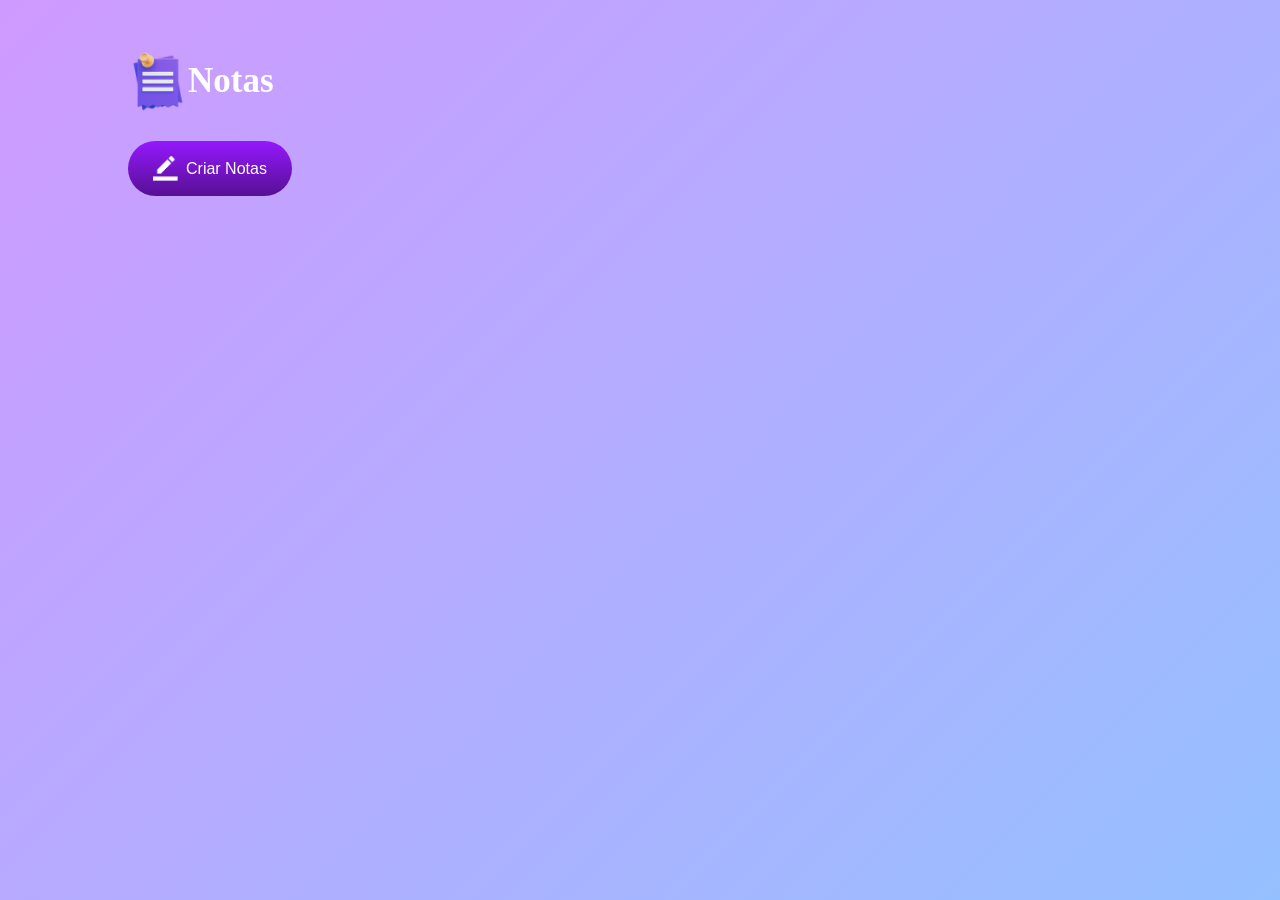
<file: App de Notas/index.html>
<!DOCTYPE html>
<html lang="pt-br">

<head>
    <meta charset="UTF-8">
    <meta name="viewport" content="width=device-width, initial-scale=1.0">
    <title>App de Notas</title>
    <link rel="stylesheet" href="style.css">
</head>

<body>

    <div class="container">
        <h1><img src="images/notes.png">Notas</h1>
        <button class="btn"><img src="images/edit.png">Criar Notas</button>
        <div class="container-notas">
            <!-- <p contenteditable="true" class="input-box">
                <img src="images/delete.png">

            </p> -->
        </div>


    </div>
    
    <script src="script.js"></script>

</body>


</html>
</file>
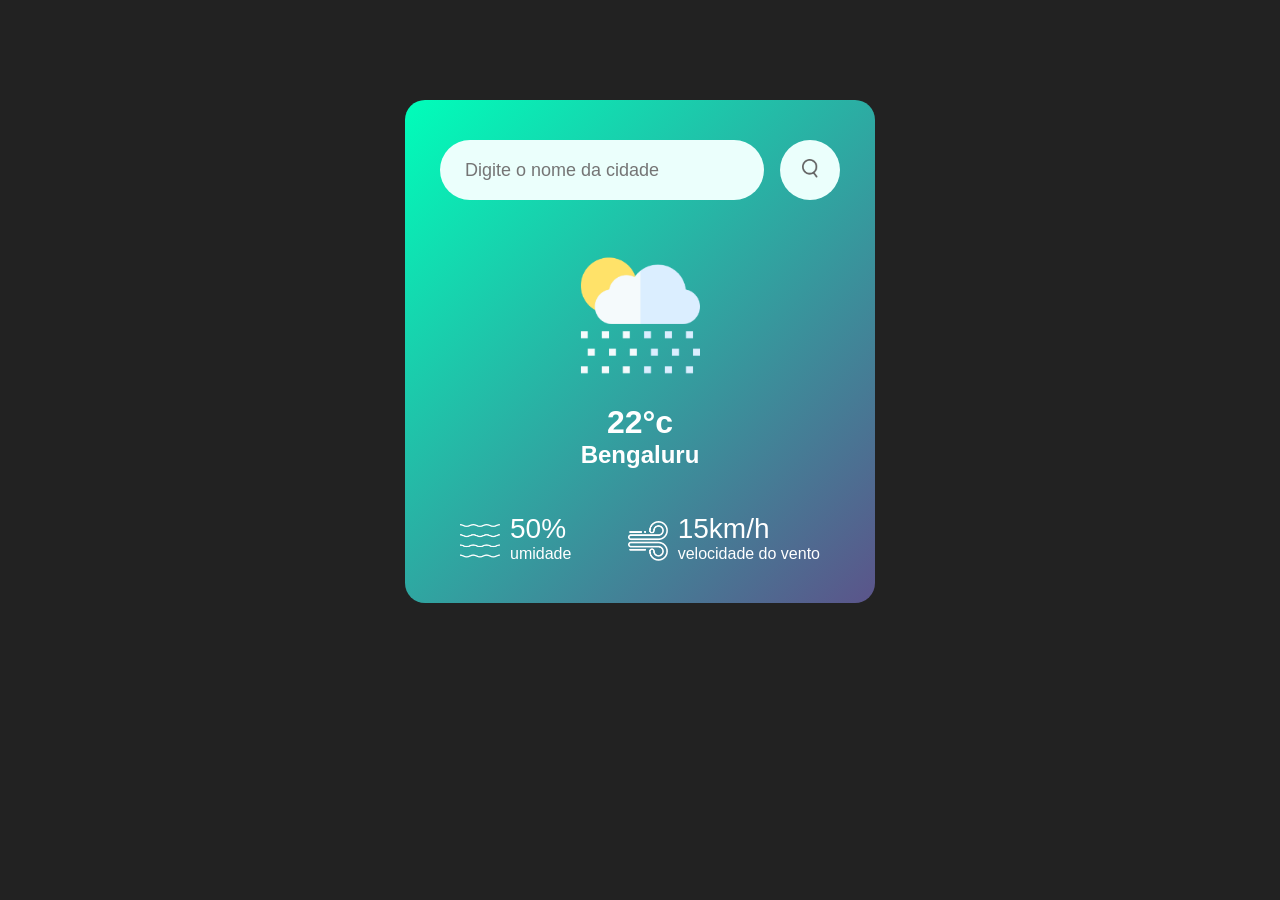
<file: app de temperatura/index.html>
<!DOCTYPE html>
<html lang="pt-br">

<head>
    <meta charset="UTF-8">
    <meta name="viewport" content="width=device-width, initial-scale=1.0">
    <title>App de previsão do tempo</title>
    <link rel="stylesheet" href="style.css">
</head>

<body>

    <div class="card">
        <div class="pesquisa">
            <input type="text" placeholder="Digite o nome da cidade" spellcheck="false">
            <button><img src="images/search.png"></button>
        </div>
        <div class="document.querySelector(".vento").innerHTML = Math.round(data.wind.speed * 3.6) + "km/h";">
            <img src="images/rain.png" class="icone-temperatura">
            <h1 class="temp">22°c</h1>
            <h2 class="cidade">Bengaluru</h2>
            <div class="detalhes">
                <div class="col">
                    <img src="images/humidity.png">
                    <div>
                        <div class="umidade">50%</div>
                        <p>umidade</p>
                    </div>
                </div>
                <div class="col">
                    <img src="images/wind.png">
                    <div>
                        <div class="vento">15km/h</div>
                        <p>velocidade do vento</p>
                    </div>
                </div>
            </div>

        </div>
    </div>

        <script>
            const apiKey = "262d0be4bef36c4bde22b6c93bdebbbf";
            const apiUrl = "https://api.openweathermap.org/data/2.5/weather?units=metric&q=";

            const searchBox = document.querySelector(".pesquisa input")
            const searchBtn = document.querySelector(".pesquisa button")
            const weatherIcon = document.querySelector(".icone-temperatura")

            async function checkWeather(cidade) {
                const response = await fetch(apiUrl + cidade + `&appid=${apiKey}`);
                var data = await response.json();

                console.log(data);

                document.querySelector(".cidade").innerHTML = data.name;
                document.querySelector(".temp").innerHTML = Math.round(data.main.temp) + "°c";
                document.querySelector(".umidade").innerHTML = data.main.humidity + "%";
                document.querySelector(".vento").innerHTML = Math.round(data.wind.speed * 3.6) + "km/h";

                if(data.weather[0].main == "Clouds"){
                weatherIcon.src="images/clouds.png";

                }
                else if(data.weather[0].main == "Clear"){
                    weatherIcon.src = "images/clear.png"
                }
                else if(data.weather[0].main == "Rain"){
                    weatherIcon.src = "images/rain.png"
                 }
                   else if(data.weather[0].main == "Drizzle"){
                    weatherIcon.src = "images/drizzle.png"
                }
                  else if(data.weather[0].main == "Mist"){
                    weatherIcon.src = "images/mist.png"
                  }
            
            
            }
            searchBtn.addEventListener("click", ()=>{
                checkWeather(searchBox.value); 
            })
          
        </script>
</body>

</html>
</file>
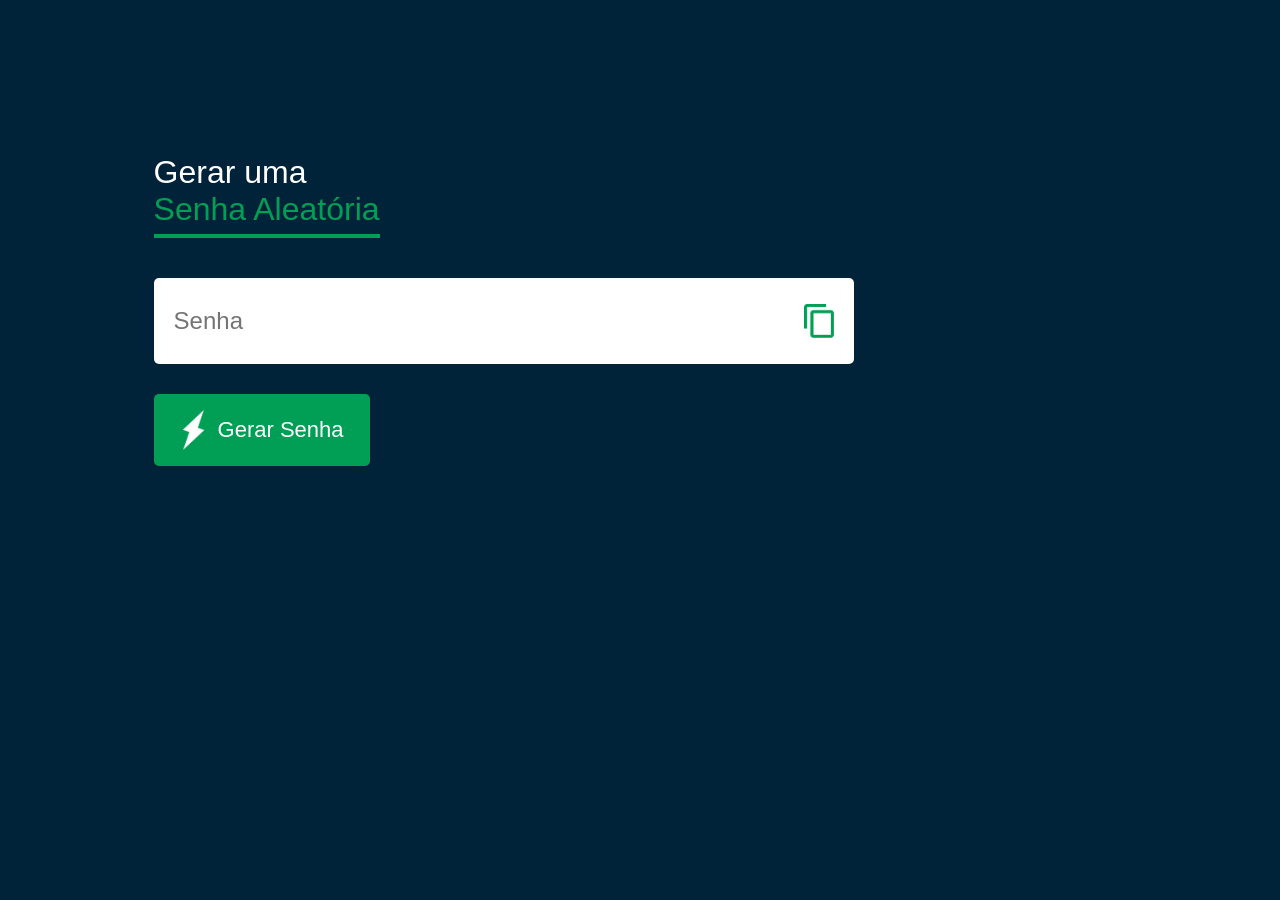
<file: App gerador de senhas/index.html>
<!DOCTYPE html>
<html lang="pt-br">

<head>
    <meta charset="UTF-8">
    <meta name="viewport" content="width=device-width, initial-scale=1.0">
    <title>Gerador de Senhas Aleatórias</title>
    <link rel="stylesheet" href="style.css">
</head>

<body>
    <div class="container">
        <h1>Gerar uma <br><span>Senha Aleatória</span></h1>
        <div class="display">
            <input type="text" id="senha" placeholder="Senha">
            <img src="images/copy.png" onclick="copiarSenha()">

        </div>
        <button onclick="criarSenha()"><img src="images/generate.png">Gerar Senha</button>
    </div>

    <script>

        const caixaSenha = document.getElementById("senha");
        const comprimento = 12;

        const maiusculo = "ABCDEFGHIJKLMNOPQRSTUVWXYZ";
        const minusculo = "abcdefghijklmnopqrstuvwxyz";
        const num = "0123456789";
        const simbolo = "@#$%^&*()_+~|}{[]></-=";

        const allChars = maiusculo + minusculo + num + simbolo;

        function criarSenha() {
            let senha = "";
            senha += maiusculo[Math.floor(Math.random() * maiusculo.length)];
            senha += minusculo[Math.floor(Math.random() * minusculo.length)];
            senha += num[Math.floor(Math.random() * num.length)];
            senha += simbolo[Math.floor(Math.random() * simbolo.length)];

            while(comprimento > senha.length){
                senha += allChars[Math.floor(Math.random() * allChars.length)];
            }
            caixaSenha.value = senha;

        }

        function copiarSenha(){
         caixaSenha.select()
         document.execCommand("copy")   

        }

    </script>

</body>

</html>
</file>
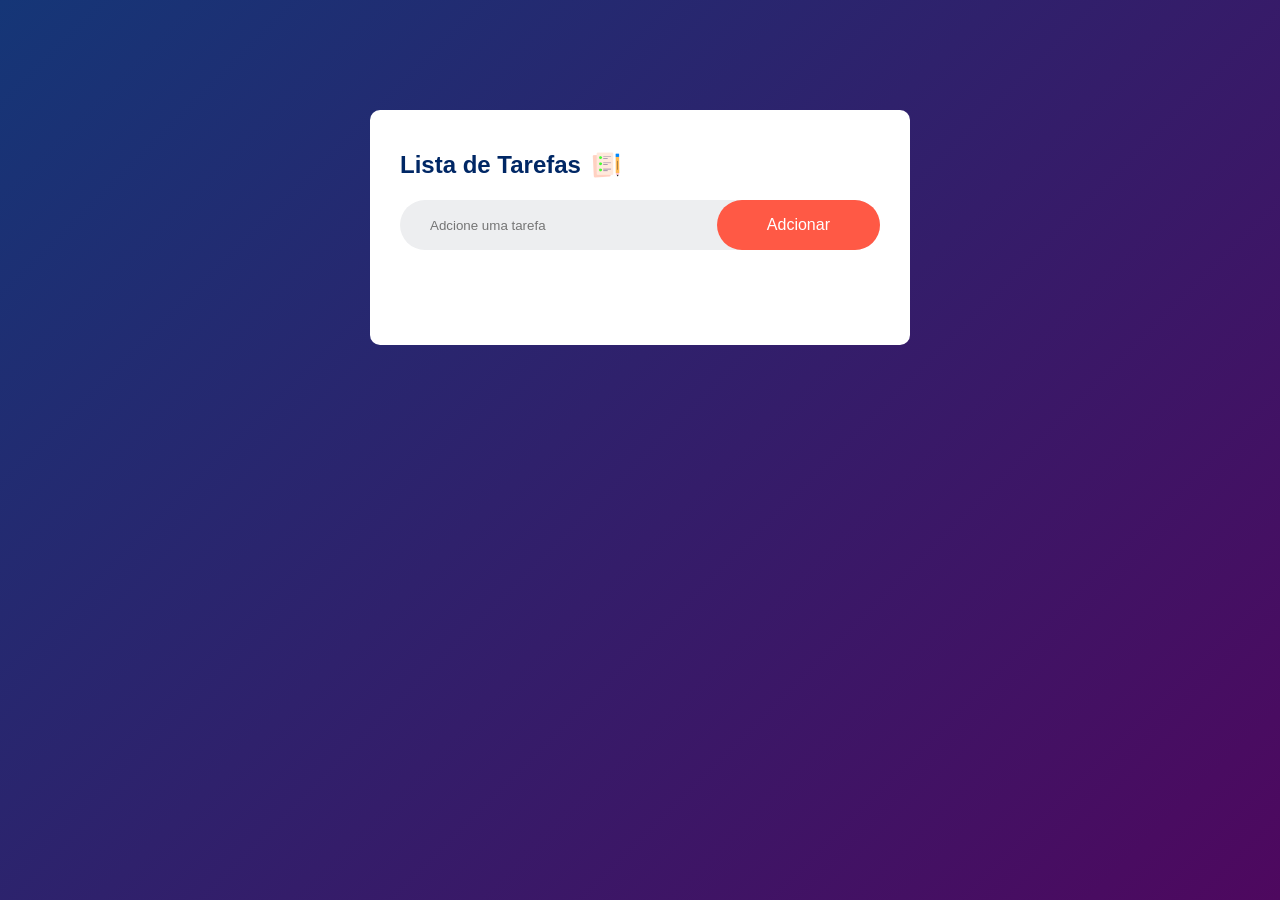
<file: app lista de tarefas/index.html>
<!DOCTYPE html>
<html lang="pt-br">

<head>
    <meta charset="UTF-8">
    <meta name="viewport" content="width=device-width, initial-scale=1.0">
    <title>lista de tarefas</title>
    <link rel="stylesheet" href="style.css">
</head>

<body>
    <div class="container">
        <div class="todo-app">
            <h2>Lista de Tarefas<img src="images/icon.png"></h2>
            <div class="row">
                <input type="text" id="input-box" placeholder="Adcione uma tarefa">
                <button onclick="adcionarTarefa()">Adcionar</button>
            </div>
            <ul id="list-container">
                <!-- <li class="checked">Tarefa 1</li>
            <li>Tarefa 2</li>
            <li>Tarefa 3</li> -->
            </ul>
        </div>
    </div>
    <script src="script.js"></script>
</body>

</html>
</file>
<file: App de Notas/style.css>
*{
    margin: 0;
    padding: 0;
    font-family: 'Poppins' sans-serif;
    box-sizing: border-box;

}

.container{
    width: 100%;
    min-height: 100vh;
    background: linear-gradient(135deg, #cf9aff, #95c0ff);
    color: #fff;
    padding-top: 4%;
    padding-left: 10%;


}

.container h1{
    display: flex;
    align-items: center;
    font-size: 35px;
    font-weight: 600;

}

.container h1 img{
    width: 60px;


}

.container button img{
    width: 25px;
    margin-right: 8px;

}

.container button{
    display: flex;
    align-items: center;
    background: linear-gradient(#9418fd, #571094);
    color:#fff;
    font-size: 16px;
    outline: 0;
    border: 0;
    border-radius: 40px;
    padding: 15px 25px;
    margin: 30px 0px 20px;
    cursor: pointer;

}

.input-box{
    position: relative;
    width: 100%;
    max-width: 500px;
    min-height: 150px;
    background: #fff;
    color: #333;
    padding: 20px;
    margin: 20px 0;
    outline: none;
    border-radius: 5px;

}

.input-box img{
    width: 25px;
    position: absolute;
    bottom: 15px;
    right: 15px;
    cursor: pointer;

}
</file>
<file: app de temperatura/style.css>
* {
    margin: 0;
    padding: 0;
    font-family: 'poppins', sans-serif;
    box-sizing: border-box;

}

body {
    background: #222;

}

.card {
    width: 90%;
    max-width: 470px;
    background: linear-gradient(135deg, #00feba, #5b548a);
    color: #fff;
    margin: 100px auto 0;
    border-radius: 20px;
    padding: 40px 35px;
    text-align: center;

}

.pesquisa {
    width: 100%;
    display: flex;
    align-items: center;
    justify-content: space-between;

}

.pesquisa input {
    border: 0;
    outline: 0;
    background: #ebfffc;
    color: #555;
    padding: 10px 25px;
    height: 60px;
    border-radius: 30px;
    flex: 1;
    margin-right: 16px;
    font-size: 18px;

}

.pesquisa button{
    border: 0;
    outline: 0;
    background: #ebfffc;
    border-radius: 50%;
    width: 60px;
    height: 60px;
    cursor: pointer;
}

.pesquisa button img{
width: 16px;

}

.icone-temperatura{
  width: 170px;
  margin-top: 30px;
}

.temperatura h1{
    font-size: 80px;
    font-weight: 500;

}

.temperatura h2{
    font-size: 45px;
    font-weight: 400;
    margin-top: -10px;

}

.detalhes{
    display: flex;
    align-items: center;
    justify-content: space-between;
    padding: 0 20px;
    margin-top: 50px;

}

.col{

display: flex;
align-items: center;
text-align: left;
}

.col img{
    width: 40px;
    margin-right: 10px;

}

.umidade, .vento{
    font-size: 28px;
    margin-top: -6px;

}
</file>
<file: App gerador de senhas/style.css>
*{
    margin: 0;
    padding: 0;
    font-family: 'Poppins', sans-serif;
    box-sizing: border-box;

}

body{
    background: #002339;
    color: #fff;

}

.container{
    margin: 12%;
    width: 90%;
    max-width: 700px;

}

.display{
    width: 100%;
    margin-top: 50px;
    margin-bottom: 30px;
    background: #fff;
    color: #333;
    display: flex;
    align-items: center;
    justify-content: space-between;
    padding: 26px 20px;
    border-radius: 5px;

}

.container h1{
    font-weight: 500;
    font-size: 45;

}

.container h1 span{
    color: #019f55;
    border-bottom: 4px solid #019f55;
    padding-bottom: 7px;


}

.display img{
    width: 30px;
    cursor: pointer;

}

.display input{
    border: 0;
    outline: 0;
    font-size: 24px;

}

.container button img{
    width: 28px;
    margin-right: 10px;

}

.container button{
    border: 0;
    outline: 0;
    background: #019f55;
    color: #fff;
    font-size: 22px;
    font-weight: 300;
    display: flex;
    align-items: center;
    justify-content: center;
    padding: 16px 26px;
    border-radius: 5px;
    cursor: pointer;

}
</file>
<file: app lista de tarefas/style.css>
* {
    margin: 0;
    padding: 0;
    font-family: 'Poppins', sans-serif;
    box-sizing: border-box;
}

.container {
    width: 100%;
    min-height: 100vh;
    background: linear-gradient(135deg, #153677, #4e085f);
    padding: 10px;
}

.todo-app {
    width: 100%;
    max-width: 540px;
    background: #fff;
    margin: 100px auto 20px;
    padding: 40px 30px 70px;
    border-radius: 10px;
}

.todo-app h2 {
    color: #002765;
    display: flex;
    align-items: center;
    margin-bottom: 20px;
}

.todo-app h2 img {
    width: 30px;
    margin-left: 10px;

}

.row {
    display: flex;
    align-items: center;
    justify-content: space-between;
    background: #edeef0;
    border-radius: 30px;
    padding-left: 20px;
    margin-bottom: 25px;

}

input {
    flex: 1;
    border: none;
    outline: none;
    background: transparent;
    padding: 10px;

}

button {
    border: none;
    outline: none;
    padding: 16px 50px;
    background: #ff5945;
    color: #fff;
    font-size: 16px;
    cursor: pointer;
    border-radius: 40px;

}

ul li {
    list-style: none;
    font-size: 17px;
    padding: 12px 8px 12px 50px;
    user-select: none;
    cursor: pointer;
    position: relative
}

ul li::before {
    content: '';
    position: absolute;
    height: 28px;
    width: 28px;
    border-radius: 50%;
    background-image: url(images/unchecked.png);
    background-size: cover;
    background-position: center;
    top: 12px;
    left: 8px;

}

ul li.checked {
    color: #555;
    text-decoration: line-through;

}

ul li.checked::before {
    background-image: url(images/checked.png);

}

ul li span {
    position: absolute;
    right: 0;
    top: 5px;
    width: 40px;
    height: 40px;
    font-size: 22px;
    color: #555;
    line-height: 40px;
    text-align: center;
    border-radius: 50%;
}

ul li span:hover {
    background: #edeef0;

}
</file>
